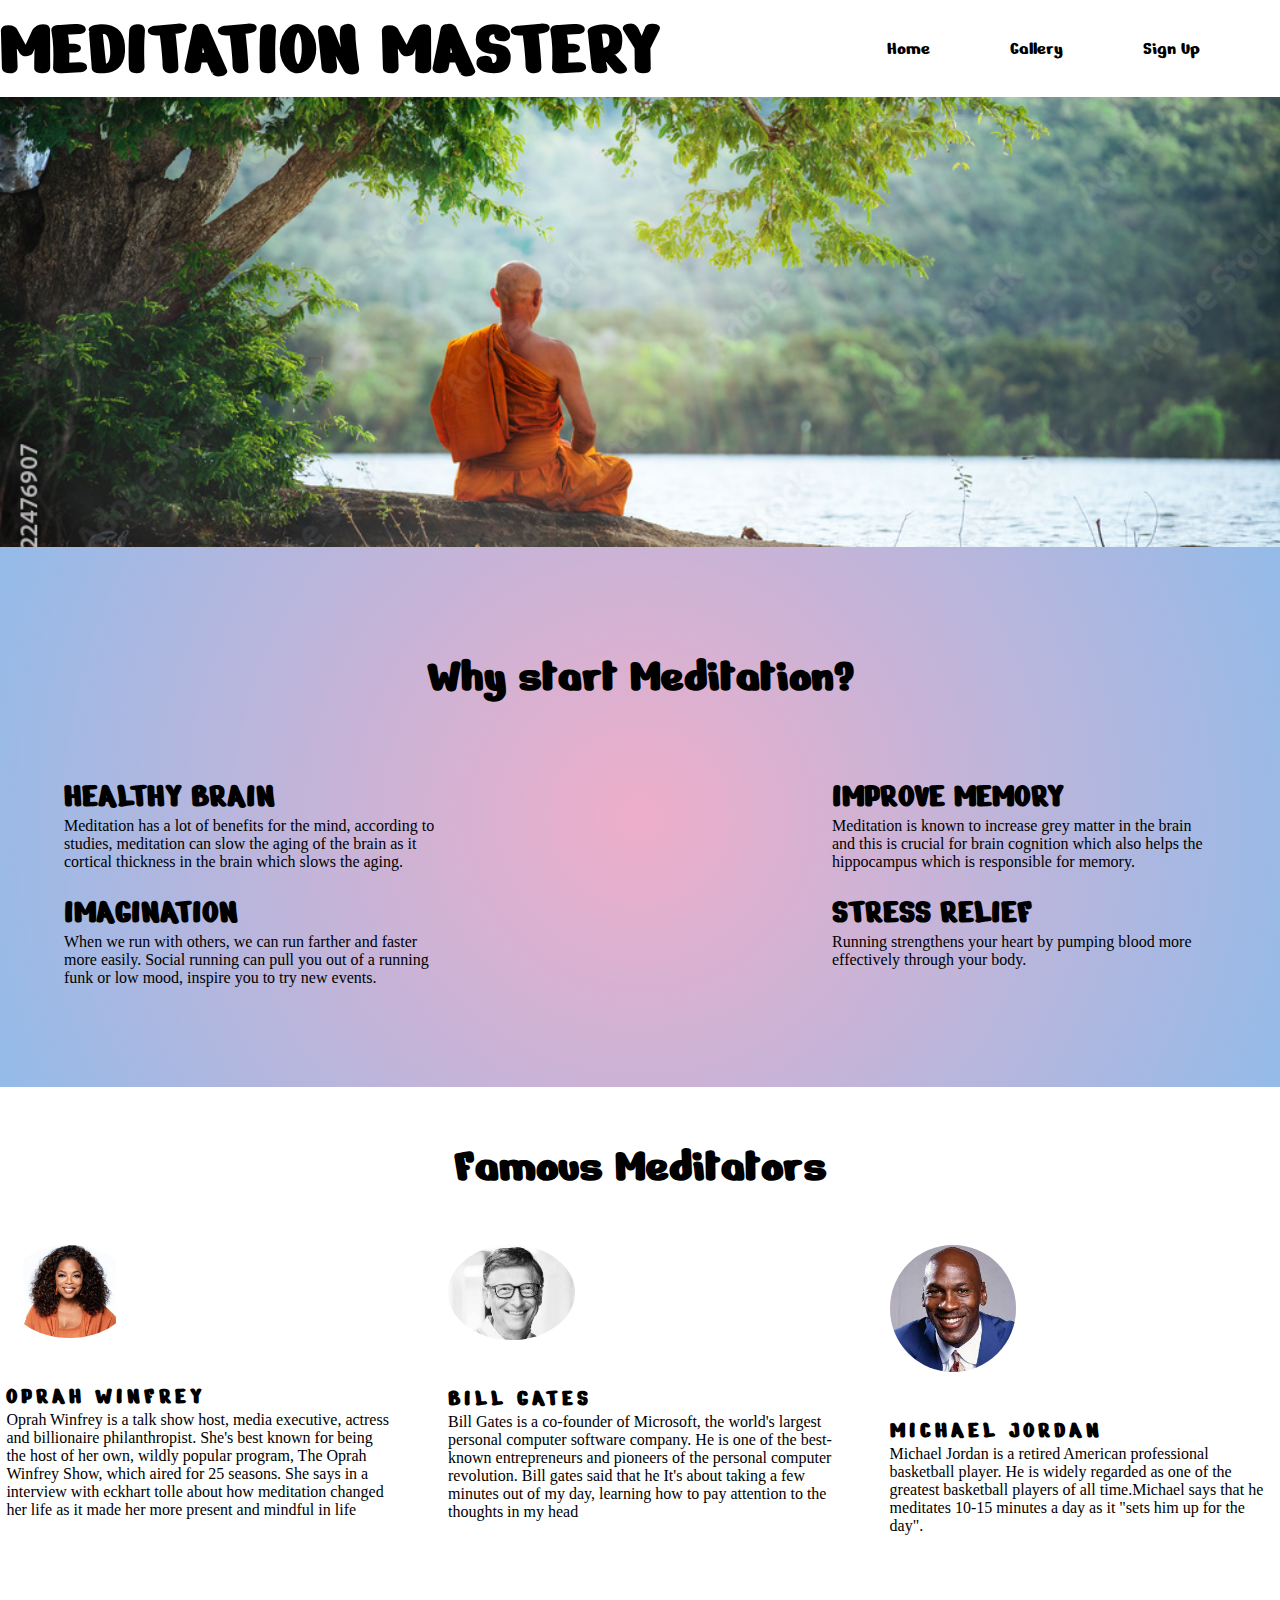
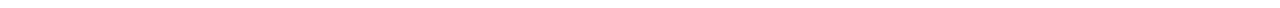
<file: index.html>
<!DOCTYPE html>
<html lang="en">
  <head>
    <title>Meditation</title>
    <meta charset="UTF-8" />
    <meta http-equiv="X-UA-Compatible" content="IE=edge" />
    <meta name="viewport" content="width=device-width, initial-scale=1.0" />
    <meta
      name="description"
      content="Trying to edcate the world on importance of multivitamins"
    />

    <link
      rel="stylesheet"
      href="https://use.fontawesome.com/releases/v5.14.0/css/all.css"
      integrity="sha384-HzLeBuhoNPvSl5KYnjx0BT+WB0QEEqLprO+NBkkk5gbc67FTaL7XIGa2w1L0Xbgc"
      crossorigin="anonymous"
    />
    <link href="css/style.css" rel="stylesheet" />
  </head>

  <body>
    <header>
      <nav>
        <div class="logo">
          <a href="index.html"></a>
          <h1 id="logo">Meditation Mastery</h1>
        </div>
        <ul id="list">
          <li></li>

          <li>
            <a href="signup.html">Sign Up</a>
          </li>
          <li>
            <a href="gallery.html">Gallery</a>
          </li>

          <li>
            <a href="index.html" class="active"> Home</a>
          </li>
        </ul>
      </nav>
    </header>

    <div class="content">
      <section id="hero-outer">
        <div id="hero-image"></div>
        <div id="cover-text"></div>
      </section>
      <section id="about-section">
        <h1 id="welcome">Why start Meditation?</h1>
        <div id="abouts">
          <div class="about">
            <h4>Healthy Brain</h4>
            <p>
             Meditation has a lot of benefits for the mind, according
             to studies, meditation can slow the aging of the brain as it
             cortical thickness in the brain which slows the aging.
            </p>
          </div>
          <div class="about">
            <h4>Improve Memory</h4>
            <p>
              Meditation is known to increase grey matter in the brain
              and this is crucial for brain cognition which also helps 
              the hippocampus which is responsible for memory.
            </p>
          </div>
          <div class="about">
            <h4>Imagination</h4>
            <p>
              When we run with others, we can run farther and faster more
              easily. Social running can pull you out of a running funk or low
              mood, inspire you to try new events.
            </p>
          </div>
          <div class="about">
            <h4>Stress Relief</h4>
            <p>
              Running strengthens your heart by pumping blood more effectively
              through your body.
            </p>
          </div>
        </div>
      </section>

      <section>
        <h1 id="gaps">Famous Meditators</h1>
        <div class="person">
          <div class="person-section">
            <img
              class="person-image"
              src="/images/oprah-winfrey-2.jpg"
              width="33%"
              alt="Image 1"
            />
            <div class="person-info">
              <h2 class="person-name">Oprah Winfrey</h2>
              <p class="person-bio">
                Oprah Winfrey is a talk show host, media executive, actress and
                billionaire philanthropist. She's best known for being the host
                of her own, wildly popular program, The Oprah Winfrey Show,
                which aired for 25 seasons. She says in a interview with eckhart
                tolle about how meditation changed her life as it made her more
                present and mindful in life
              </p>

              <p></p>
            </div>
          </div>

          <div class="person-section">
            <img
              class="person-image"
              src="/images/bill gates.jpg"
              alt="Image 1"
              width="33%"
            />
            <div class="person-info">
              <h2 class="person-name">Bill Gates</h2>
              <p class="person-bio">
                Bill Gates is a co-founder of Microsoft, the world's largest
                personal computer software company. He is one of the best-known
                entrepreneurs and pioneers of the personal computer revolution.
                Bill gates said that he It's about taking a few minutes out of
                my day, learning how to pay attention to the thoughts in my head
              </p>
            </div>
          </div>
          <div class="person-section">
            <img
              class="person-image"
              src="images/mj.jpg"
              width="13%"
              alt="Image 1"
            />

            <div class="person-info">
              <h2 class="person-name">Michael Jordan</h2>
              <p class="person-bio">
                Michael Jordan is a retired American professional basketball
                player. He is widely regarded as one of the greatest basketball
                players of all time.Michael says that he meditates 10-15 minutes
                a day as it "sets him up for the day".
              </p>
            </div>
          </div>
        </div>
      </section>
    </div>
    <footer>
      <ul>
        <li>
          <a
            href="https://facebook.com"
            target="_blank"
            rel="noopener"
            aria-label="Visit our Facebook page (opens in a new tab)"
            ><i class="fab fa-facebook"></i
          ></a>
        </li>
        <li>
          <a
            href="https://twitter.com"
            target="_blank"
            rel="noopener"
            aria-label="Visit our Twitter page (opens in a new tab)"
            ><i class="fab fa-twitter-square"></i
          ></a>
        </li>
        <li>
          <a
            href="https://youtube.com"
            target="_blank"
            rel="noopener"
            aria-label="Visit our YouTube page (opens in a new tab)"
            ><i class="fab fa-youtube-square"></i
          ></a>
        </li>
        <li>
          <a
            href="https://instagram.com"
            target="_blank"
            rel="noopener"
            aria-label="Visit our Instagram page (opens in a new tab)"
            ><i class="fab fa-instagram"></i
          ></a>
        </li>
      </ul>
    </footer>
  </body>
</html>
</file>
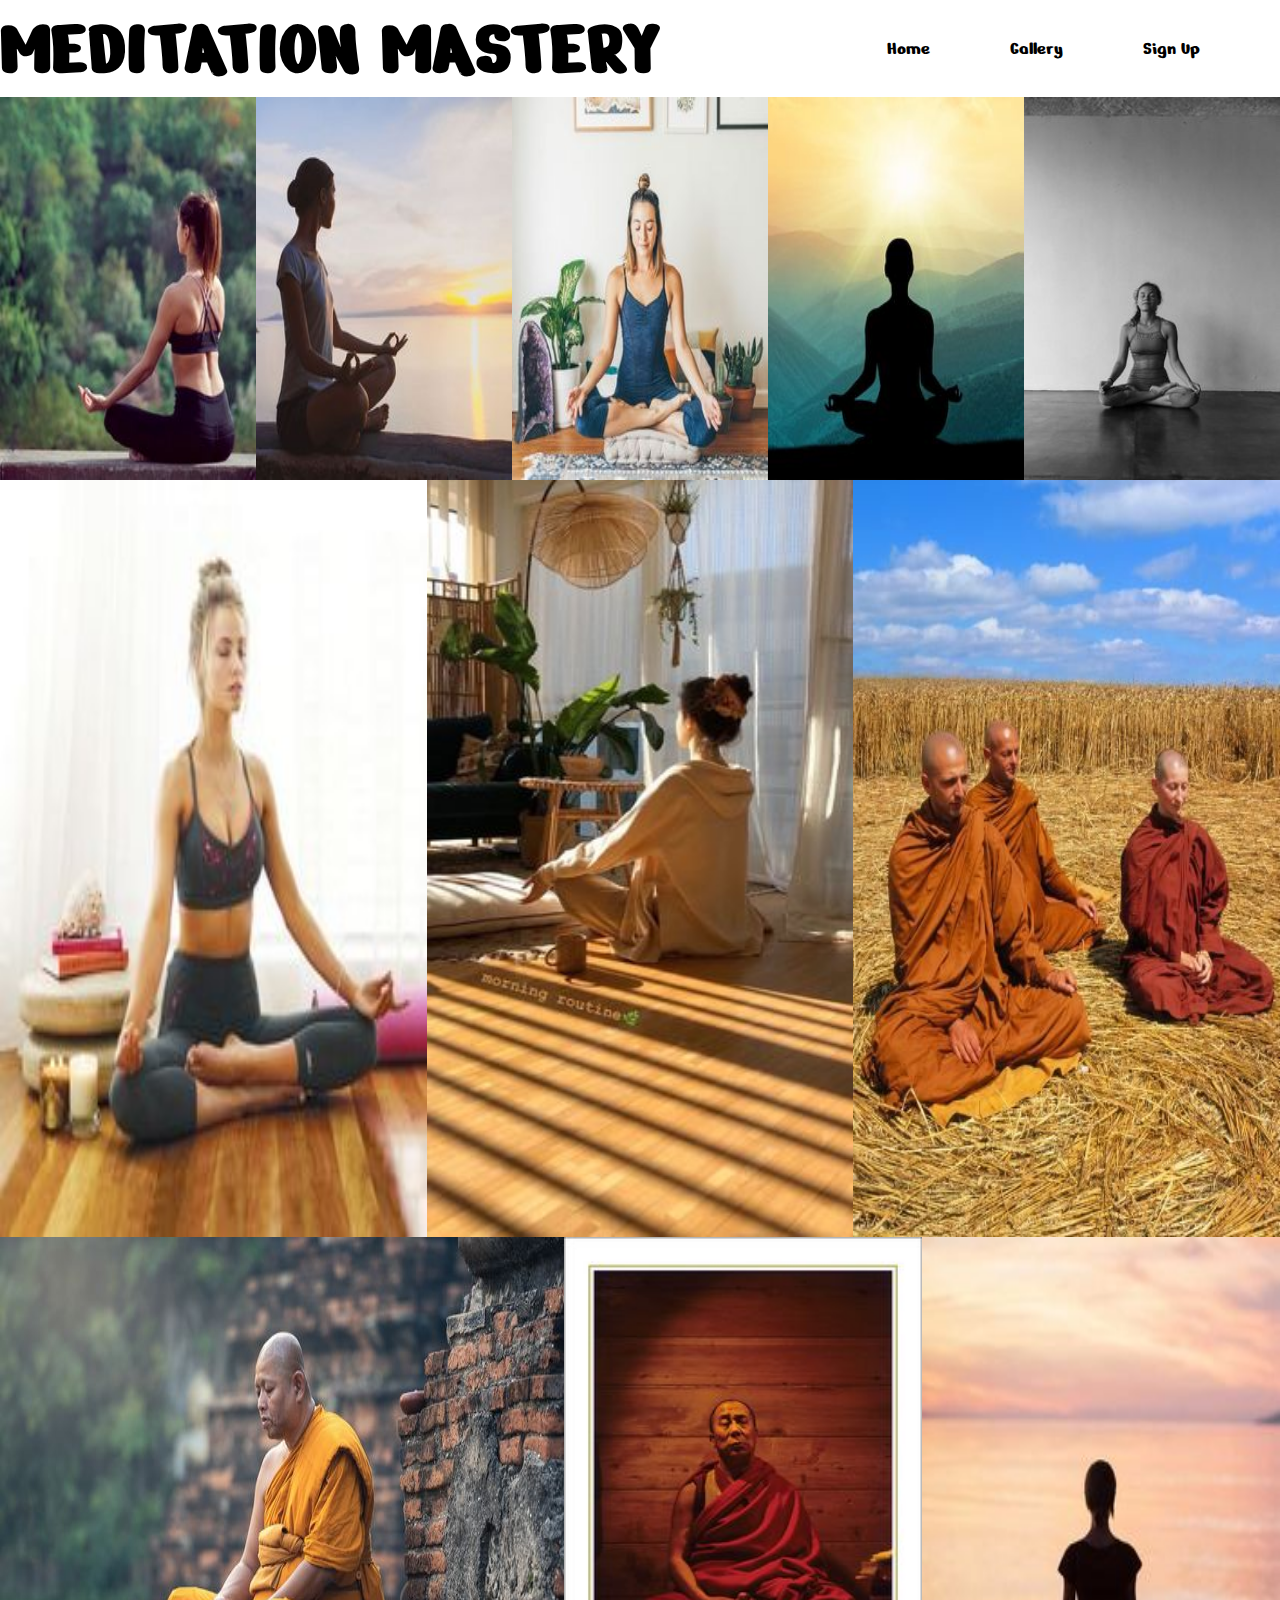
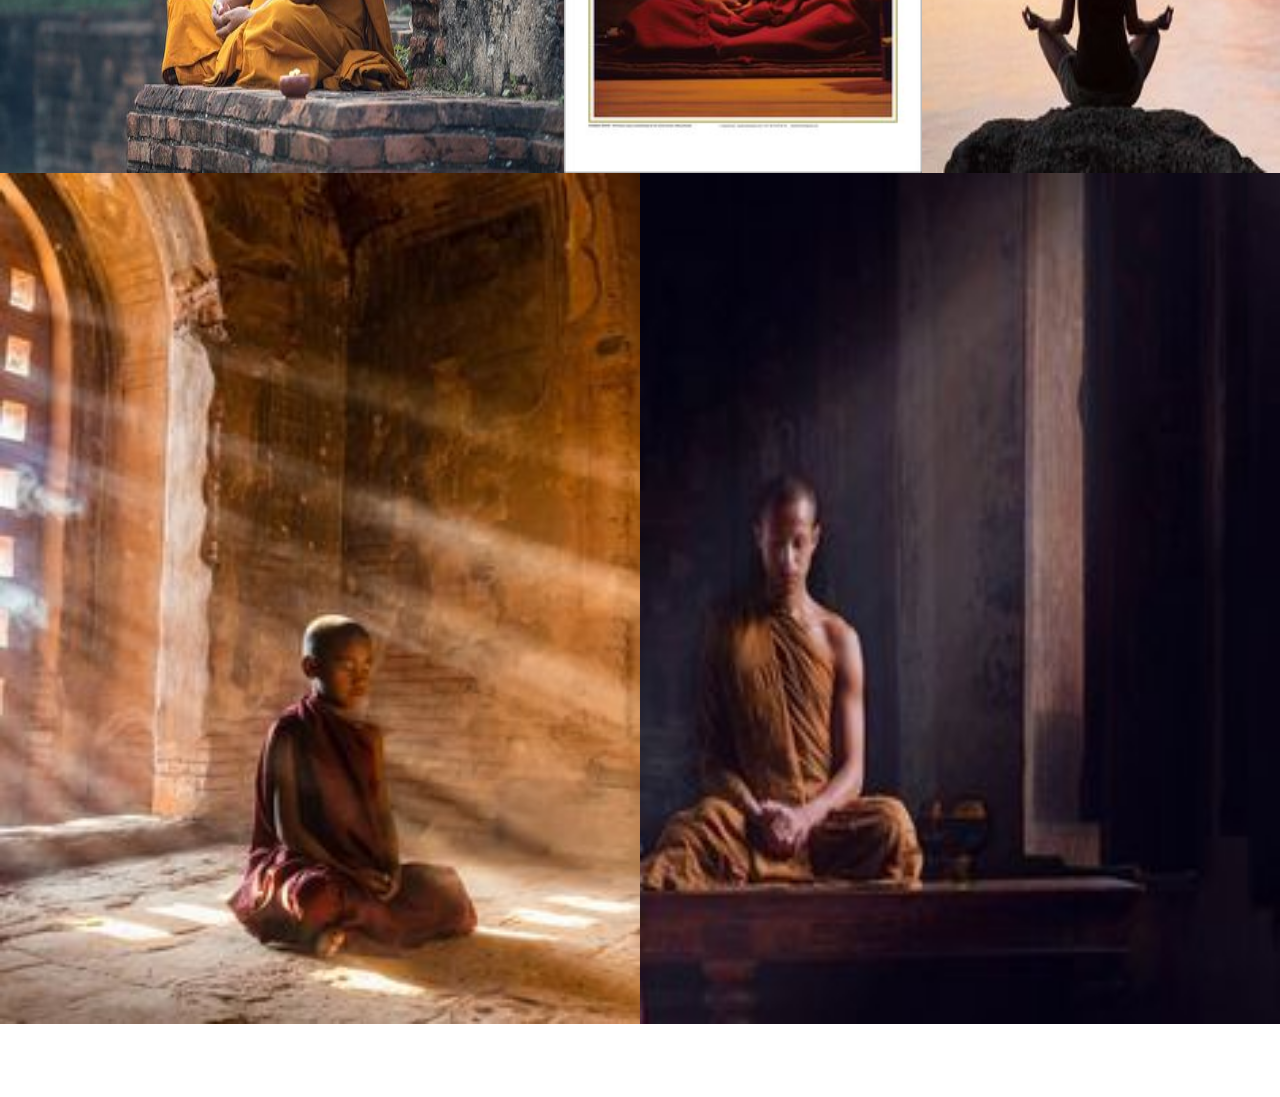
<file: gallery.html>
<!DOCTYPE html>
<html lang="en">
    <head>
        <title>Meditation</title>
        <meta charset="UTF-8" />
        <meta name="description" content="Trying to edcate the world on importance of meditation"/>

        <link href="css/style.css" rel="stylesheet" />
        <link rel="stylesheet" href="https://use.fontawesome.com/releases/v5.14.0/css/all.css" integrity="sha384-HzLeBuhoNPvSl5KYnjx0BT+WB0QEEqLprO+NBkkk5gbc67FTaL7XIGa2w1L0Xbgc" crossorigin="anonymous">
    </head>

    <body>
          
        <header>

        <nav>
            <div class="logo">
                <a href="index.html"></a>
                <h1 id="logo">Meditation Mastery</h1> 
            </div>
            <ul id="list">
                <li>
                   
        
                <li>
                    <a href="signup.html">Sign Up</a>

                </li>
                  <li>
                
                    <a href="gallery.html" class="active">Gallery</a>
                </li>
            
                
                <li>
                <a href="index.html">Home</a> 
            </li>
            </ul>
        </nav> 
    </header>

  
    
    <section id="photos">
        <img src="images/gallerypage/pic1.jpg" alt="lady meditating">
        <img src="images/gallerypage/pic2.jpg" alt="sunset meditate">
        <img src="images/gallerypage/pic3.jpg" alt="morning meditation">
        <img src="images/gallerypage/pic4.jpg" alt="dawn meditation">
        <img src="images/gallerypage/pic5.jpg" alt="gym meditation">
        <img src="images/gallerypage/pic6.jpg" alt="peaceful meditation">
        <img src="images/gallerypage/pic7.jpg" alt="girl meditating">
        <img src="images/gallerypage/pic8.jpg" alt="monks meditating">
        <img src="images/gallerypage/pic9.jpg" alt="monk meditating on cliff">
        <img src="images/gallerypage/pic10.jpg" alt="dalai lama">
        <img src="images/gallerypage/pic11.jpg" alt="river dawn">
        <img src="images/gallerypage/pic12.jpg" alt="young monk in sunlight">
        <img src="images/gallerypage/pic13.jpg" alt="monk in the shade">



    </section>


<footer>
    <ul>
        
        <li>
            <a href="https://facebook.com" target="_blank" rel="noopener"
                aria-label="Visit our Facebook page (opens in a new tab)"><i class="fab fa-facebook"></i></a>
        </li>
        <li>
            <a href="https://twitter.com" target="_blank" rel="noopener"
                aria-label="Visit our Twitter page (opens in a new tab)"><i class="fab fa-twitter-square"></i></a>
        </li>
        <li>
            <a href="https://youtube.com" target="_blank" rel="noopener"
                aria-label="Visit our YouTube page (opens in a new tab)"><i class="fab fa-youtube-square"></i></a>
        </li>
        <li>
            <a href="https://instagram.com" target="_blank" rel="noopener"
                aria-label="Visit our Instagram page (opens in a new tab)"><i class="fab fa-instagram"></i></a>
        </li>
    </ul>


</footer>

</body>

</html>
</file>
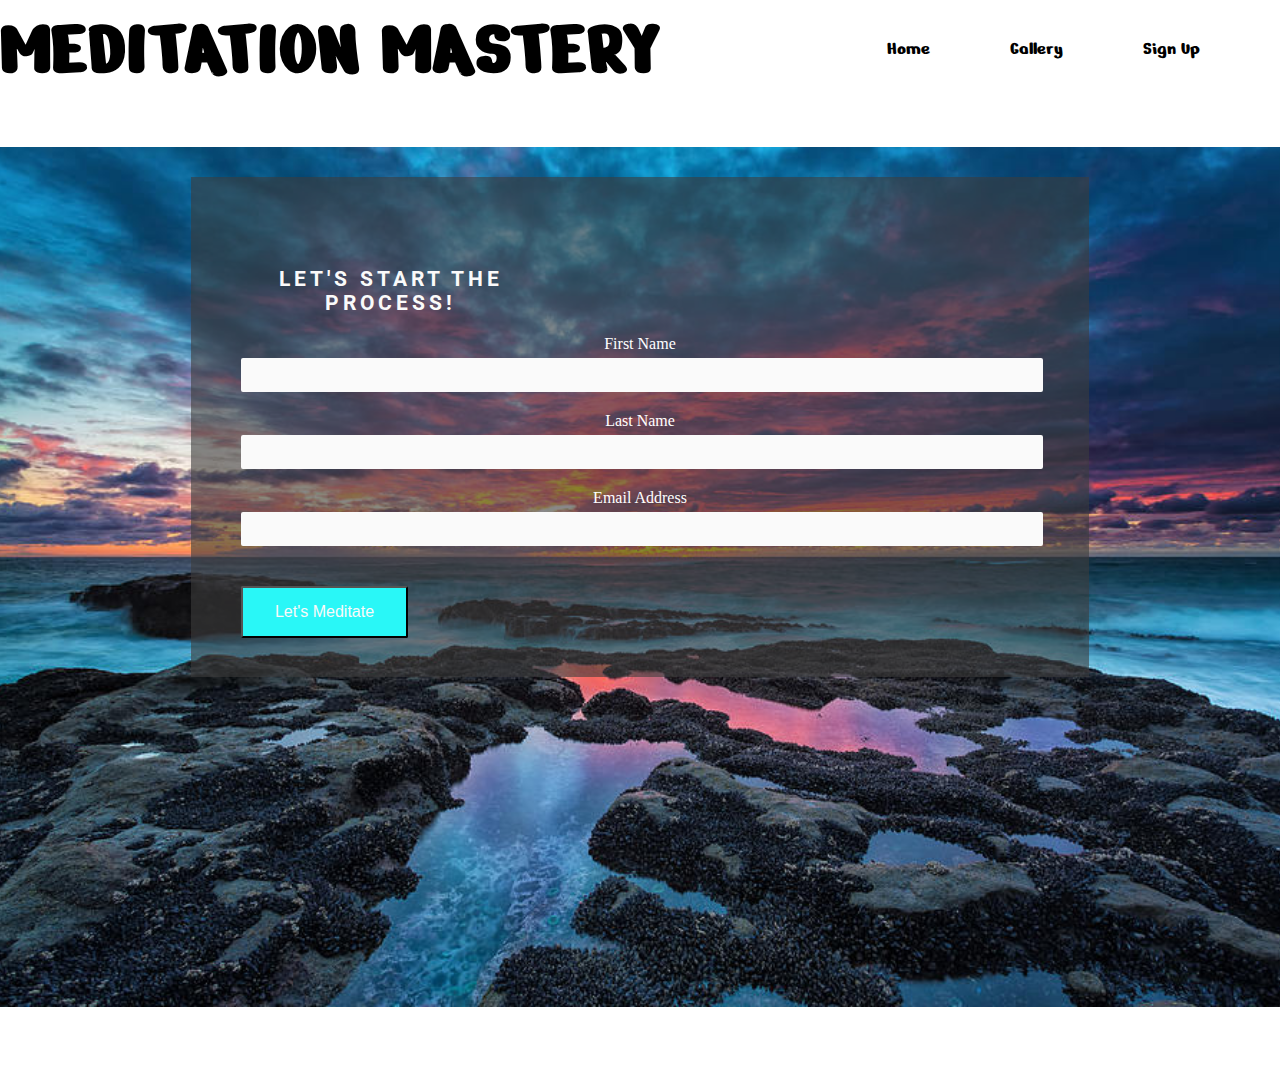
<file: signup.html>
<!DOCTYPE html>
<html lang="en">
    <head>
        <title>Meditation</title>
        <meta charset="UTF-8" />
        <meta http-equiv="X-UA-Compatible" content="IE=edge" />
        <meta name="viewport" content="width=device-width, initial-scale=1.0" />
        <meta name="description" content="Trying to edcate the world on importance of meditation"/>
        <link rel="stylesheet" href="https://use.fontawesome.com/releases/v5.14.0/css/all.css" integrity="sha384-HzLeBuhoNPvSl5KYnjx0BT+WB0QEEqLprO+NBkkk5gbc67FTaL7XIGa2w1L0Xbgc" crossorigin="anonymous">

        <link href="css/style.css" rel="stylesheet" />
    </head>

    <body id="signup-page">
          
        <header>

        <nav>
            <div class="logo">
                <a href="index.html"></a>
                <h1 id="logo">Meditation Mastery</h1> 
            </div>
            <ul id="list">
                <li>
                   
        
                <li>
                    <a href="signup.html"class="active" >Sign Up</a>

                </li>
                  <li>
                
                    <a href="gallery.html" > Gallery</a>
                </li>
            
                
                <li>
                <a href="index.html" > Home</a> 
            </li>
            </ul>
        </nav> 
    </header>
<section>
   
        
        
            <section class="form-section">
                <form method="POST" action="https://formdump.codeinstitute.net/" class="signup-form">
                    <h2>Let's start the process!</h2>
                    <label for="fname">First Name</label>
                    <input id="fname" name="first_name" class="text-input" type="text" required>
                    
                    <label for="lname">Last Name</label>
                    <input id="lname" name="last_name" class="text-input" type="text" required>
                    
                    <label for="email">Email Address</label>
                    <input type="email" id="email" class="text-input"  name="email_address" required>
                    <input class="join-button" type="submit" value="Let's Meditate" i class="fa-solid fa-brain">

</section>

<footer>
    <ul>
      <li>
        <a
          href="https://facebook.com"
          target="_blank"
          rel="noopener"
          aria-label="Visit our Facebook page (opens in a new tab)"
          ><i class="fab fa-facebook"></i
        ></a>
      </li>
      <li>
        <a
          href="https://twitter.com"
          target="_blank"
          rel="noopener"
          aria-label="Visit our Twitter page (opens in a new tab)"
          ><i class="fab fa-twitter-square"></i
        ></a>
      </li>
      <li>
        <a
          href="https://youtube.com"
          target="_blank"
          rel="noopener"
          aria-label="Visit our YouTube page (opens in a new tab)"
          ><i class="fab fa-youtube-square"></i
        ></a>
      </li>
      <li>
        <a
          href="https://instagram.com"
          target="_blank"
          rel="noopener"
          aria-label="Visit our Instagram page (opens in a new tab)"
          ><i class="fab fa-instagram"></i
        ></a>
      </li>
    </ul>
  </footer>

</body>

</html>
</file>
<file: css/style.css>
@import url("https://fonts.googleapis.com/css2?family=Nerko+One&family=Roboto&display=swap");

* {
  margin: 0px;
  padding: 0px;
  /* background-color:  burlywood; */
}

header {
  color: black;
}

nav {
  display: flex;
  justify-content: space-between;
  justify-items: center;
  align-items: center;
  font-family: Nerko One;
}

nav h1 {
  font-family: Nerko One;
  color: #3a3a3a;
  margin-left: 0px;
  text-transform: uppercase;
  font-size: 5em;
}

#logo {
  font-weight: 200%;
  margin: left;
  color: black;
}

nav ul {
  display: flex;
  flex-direction: row-reverse;
  list-style-type: none;
}
nav ul li a {
  color: black;
  font-size: 1.2em;
  text-decoration: none;
  padding-right: 80px;
}

#active {
  border-bottom: solid 1px #3a3a3a;
}

#hero-outer {
  width: 100%;
  overflow: hidden;
  position: relative;
}

h2 {
  color: whitesmoke;
  font-size: 130%;
  font-family: Roboto;
  text-transform: uppercase;
  letter-spacing: 4px;

  width: 300px;

  padding-top: 40px;
  padding-right: 10px;

  background-color: rgba(241), 109, 107, 1;

  bottom: 30px;
  right: 150px;
}

#hero-image {
  width: 100%;
  height: 450px;
  background: url(/images/River-project.jpg) no-repeat center center;
  background-size: cover;
  animation-name: hero-zoom;
  animation-duration: 5s;
  animation-fill-mode: forwards;
}

.space {
  margin-top: 100px;
  margin-bottom: 25%;
}

.column {
  float: left;
  width: 33.33%;
  padding: 5px;
  box-sizing: border-box;
  border: 5px solid #3a3a3a;
  line-height: 0px;
}

.column img {
  height: 300px;
}

.row::after {
  content: "";
  clear: both;
  display: table;
}

#gaps {
  margin: 0px;
  font-size: 3rem;
  text-align: center;
  padding: 50px;
  font-family: Nerko One;
}

.card {
  box-shadow: 0 4px 8px 0 rgba(0, 0, 0, 0.2);
  transition: 0.3s;
  width: 33%;
  border-radius: 5px;
}

.card:hover {
  box-shadow: 0 8px 16px 0 rgba(0, 0, 0, 0.2);
}

.card img {
  border-radius: 5px 5px 0 0;
}

.container {
  padding: 2px 16px;
}

.image-container {
  display: flex;
  justify-content: space-between;
}

.image {
  width: 33.33%;
  height: 250px;
}
#about-section {
  padding-top: 100px;
  padding-bottom: 100px;
  background: radial-gradient(
    circle,
    rgba(238, 174, 202, 1) 0%,
    rgba(148, 187, 233, 1) 100%
  );
}
#abouts {
  display: flex;
  width: 100%;
  flex-wrap: wrap;
  gap: 20%;
}
#welcome {
  text-align: center;
  margin-bottom: 50px;
  font-family: Nerko One;
  font-size: 3rem;
}
.about {
  flex: 20%;
  margin-left: 5%;
  margin-right: 5%;
  margin-top: 20px;
}

h4 {
  text-transform: uppercase;
  font-family: Nerko One;
  font-size: 2.2rem;
}
.person {
  display: flex;
  justify-content: space-evenly;
  gap: 4%;
}

.person-section {
  width: 30%;
}

.person-image {
  width: 33%;
  /* height: 300px; */
  border-radius: 100%;
}
.person-name {
  font-size: 24px;
  font-weight: bold;
  color: black;
  text-transform: uppercase;
  font-family: Nerko One;
}
footer {
  margin-top: 25px;
  color: rgb(219, 78, 78);
}
footer ul {
  padding-top: 20px;
  width: 100%;
  margin-bottom: 10px;
  text-align: center;
}
footer ul li {
  display: inline-block;
  margin-right: 15%;
}
/* footer a{
  width: 100px;
} */
footer i {
  font-size: 30px;
}

#photos {
  width: 100%;
  display: flex;
  flex-wrap: wrap;
}

#photos > img {
  flex: 20%;
  cursor: pointer;
}

/* sign up form */

.form-section {
  background: url(../images/signupplease.jpg) no-repeat center center;
  background-size: cover;
  height: 800px;
  display: flex;
  justify-content: center;
  margin-top: 50px;
  padding: 30px;
}

.signup-form {
  color: #fff;
  background-color: rgba(60, 60, 60, 0.6);
  max-width: 100%;
  height: 400px;
  text-align: center;
  padding: 50px;
}

.signup-form > h2 {
  color: #fafafa;
  margin-bottom: 20px;
}

.text-input {
  background: #fafafa;
  width: 100%;
  color: #fafafa;
  height: 30px;
  margin: 5px 0 20px 0;
  border: 2px solid #fafafa;
  border-radius: 2px;
}

.text-input:hover {
  border-color: #29f7f7;
}

.join-button {
  margin-top: 20px;
  border-radius: 2px;
  padding: 15px 32px 15px 32px;
  text-align: center;
  font-size: 100%;
  background-color: #29f7f7;
  color: #fafafa;
  display: block;
}

.join-button:hover {
  background-color: #fafafa;
  color: #f16c6b;
}

/* media queries */

@media only screen and (max-width: 800px) {
  nav {
    flex-direction: column;
    align-items: center;
    justify-content: center;
  }
  nav h1 {
    font-size: 1.2em;
    margin-left: -10px;
  }
  nav ul {
    flex-direction: column;
    flex-direction: column-reverse;
    align-items: center;
  }
  nav ul li {
    padding-top: 10px;
    padding-bottom: 10px;
    padding-left: 40px;
  }
  nav ul li a {
    font-size: 1em;
  }
  #abouts {
    flex-direction: column;
    justify-content: center;
    text-align: center;
  }
  .about {
    flex: 100%;
  }
  .person {
    flex-direction: column;
  }
  .person-section {
    width: 100%;
    margin-top: 10px;
    text-align: center;
  }
  #photos > img {
    width: 100%;
  }
  .form-section {
    width: 100%;
  }
  .signup-form {
    max-width: 100%;
    width: 100%;
    margin-right: 25%;
  }
}
</file>
